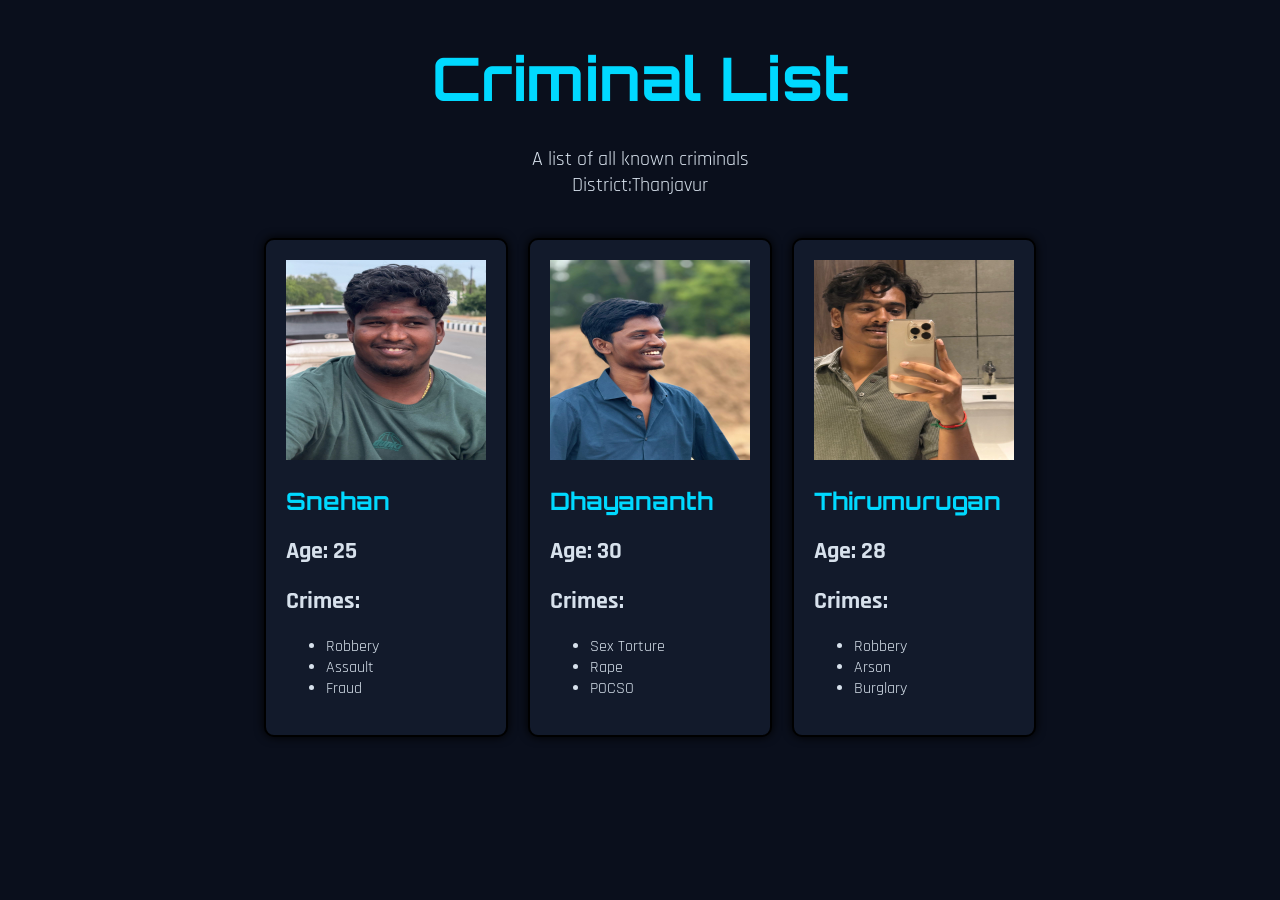
<file: Day04_Practice/index.html>
<!DOCTYPE html>
<html>
    <head>
        <title>Criminal List</title>
        <link rel="stylesheet" href="Criminallist.css">
        <link rel="preconnect" href="https://fonts.googleapis.com">
        <link href="https://fonts.googleapis.com/css2?family=Orbitron:wght@400;600&family=Rajdhani:wght@400;600&display=swap" rel="stylesheet">
    </head>
    <body>
        <header>
            <h1>Criminal List</h1>
            <p>A list of all known criminals<br>District:Thanjavur</p>
        </header>
        <section class="Criminals">
            <a href="https://www.instagram.com/snehan_1011/reels/?hl=en"></a>
            <div class="Eachcriminal">
                <img src="WhatsApp Image 2026-05-14 at 2.52.42 PM.jpeg" alt="Snehan" width="200" height="200">
                <h2 style="font-family: 'Orbitron', sans-serif; color: #00d9ff;">Snehan</h2>
                <h2>Age: 25</h2>
                <h2>Crimes:</h2>
                <ul>
                    <li>Robbery</li>
                    <li>Assault</li>
                    <li>Fraud</li>
                </ul>
            </div>

            <div class="Eachcriminal">
                <img src="WhatsApp Image 2026-05-14 at 2.52.42 PM (2).jpeg" alt="Dhayananth"width
                ="200" height="200">
                <h2 style="font-family: 'Orbitron', sans-serif; color: #00d9ff;">Dhayananth</h2>
                <h2>Age: 30</h2>
                <h2>Crimes:</h2>
                <ul>
                    <li>Sex Torture</li>
                    <li>Rape</li>
                    <li>POCSO</li>
                </ul>
            </div>

            <div class="Eachcriminal">
                <img src="WhatsApp Image 2026-05-14 at 2.52.42 PM (1).jpeg" alt="Thiru" width="200" height="200">
                <h2 style="font-family: 'Orbitron', sans-serif; color: #00d9ff;">Thirumurugan</h2>
                <h2>Age: 28</h2>
                <h2>Crimes:</h2>
                <ul>
                    <li>Robbery</li>
                    <li>Arson</li>
                    <li>Burglary</li>   
                </ul>
            </div>
        </section>
    </body>
</html>
</file>
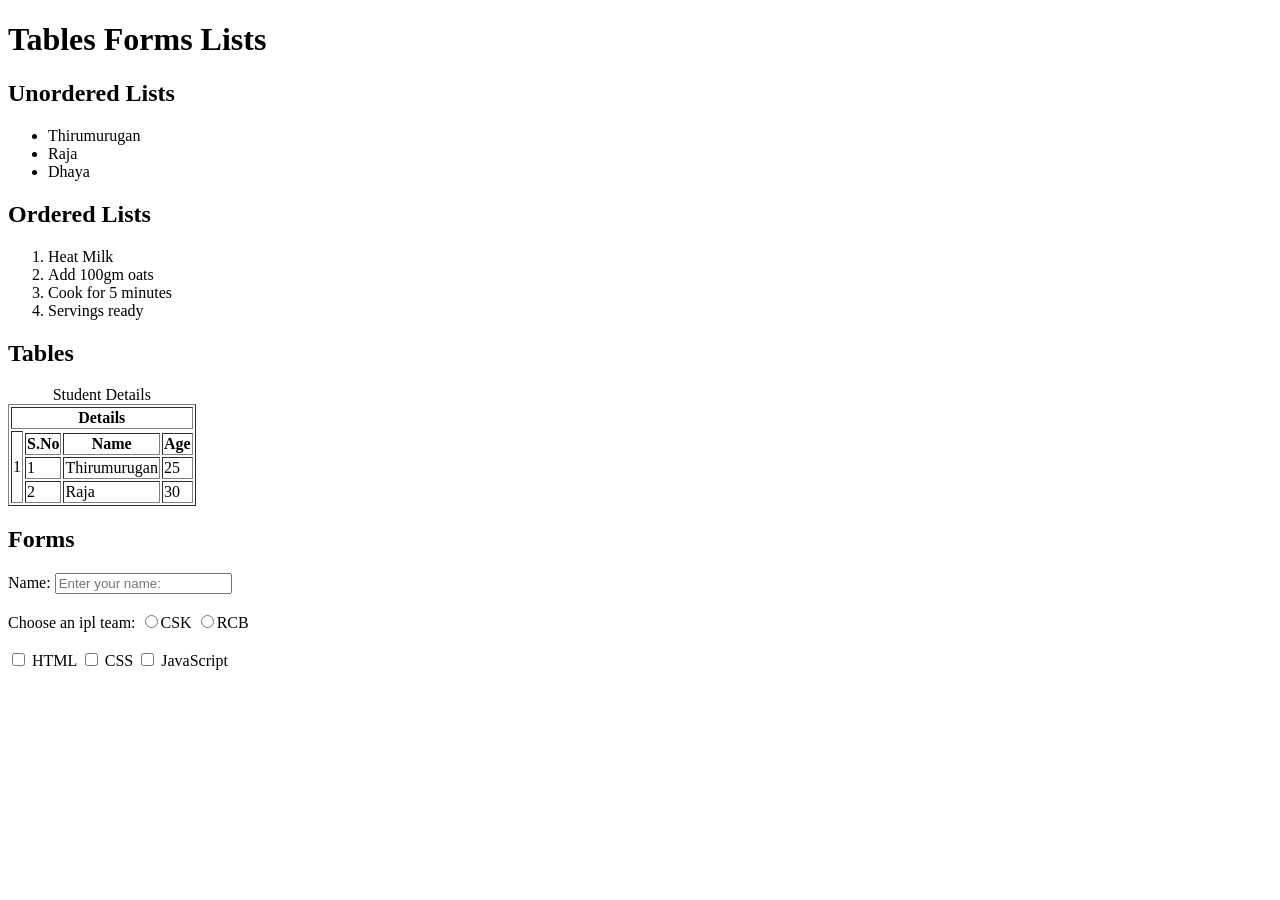
<file: Day01_Practice/HTML basics02.html>
<!DOCTYPE html>
<html>
    <title>HTML basics02</title> 
    <body>
        <h1>Tables Forms Lists</h1>
        <h2>Unordered Lists</h2>
        <ul>
            <li>Thirumurugan</li>
            <li>Raja</li>
            <li>Dhaya</li>
        </ul>
        <h2>Ordered Lists</h2>
        <ol>
            <li>Heat Milk</li>
            <li>Add 100gm oats</li>
            <li>Cook for 5 minutes</li>
            <li>Servings ready</li>
        </ol>
        <h2>Tables</h2>
        <table border="1">
            <caption>Student Details</caption>
            <tr>
                <th colspan="4">Details</th>
            </tr>
            <tr>
                <td rowspan="4">1</td>
            </tr>
            <tr>
                <th>S.No</th>
                <th>Name</th>
                <th>Age</th>
            </tr>
            <tr>
                <td>1</td>
                <td>Thirumurugan</td>
                <td>25</td>
            </tr>
            <tr>
                <td>2</td>
                <td>Raja</td>
                <td>30</td>
            </tr>
        </table>

        <h2>Forms</h2>
        <form>
            <label>Name:</label>
            <input type="text" placeholder="Enter your name:">
            <br><br>

            <label>Choose an ipl team:</label>
            <input type="radio" name="teamname">CSK
            <input type="radio" name="teamname">RCB<br><br>

            <input type="checkbox"> HTML
            <input type="checkbox"> CSS
            <input type="checkbox"> JavaScript<br><br>

            
        </form>
        
    </body>
</html>
</file>
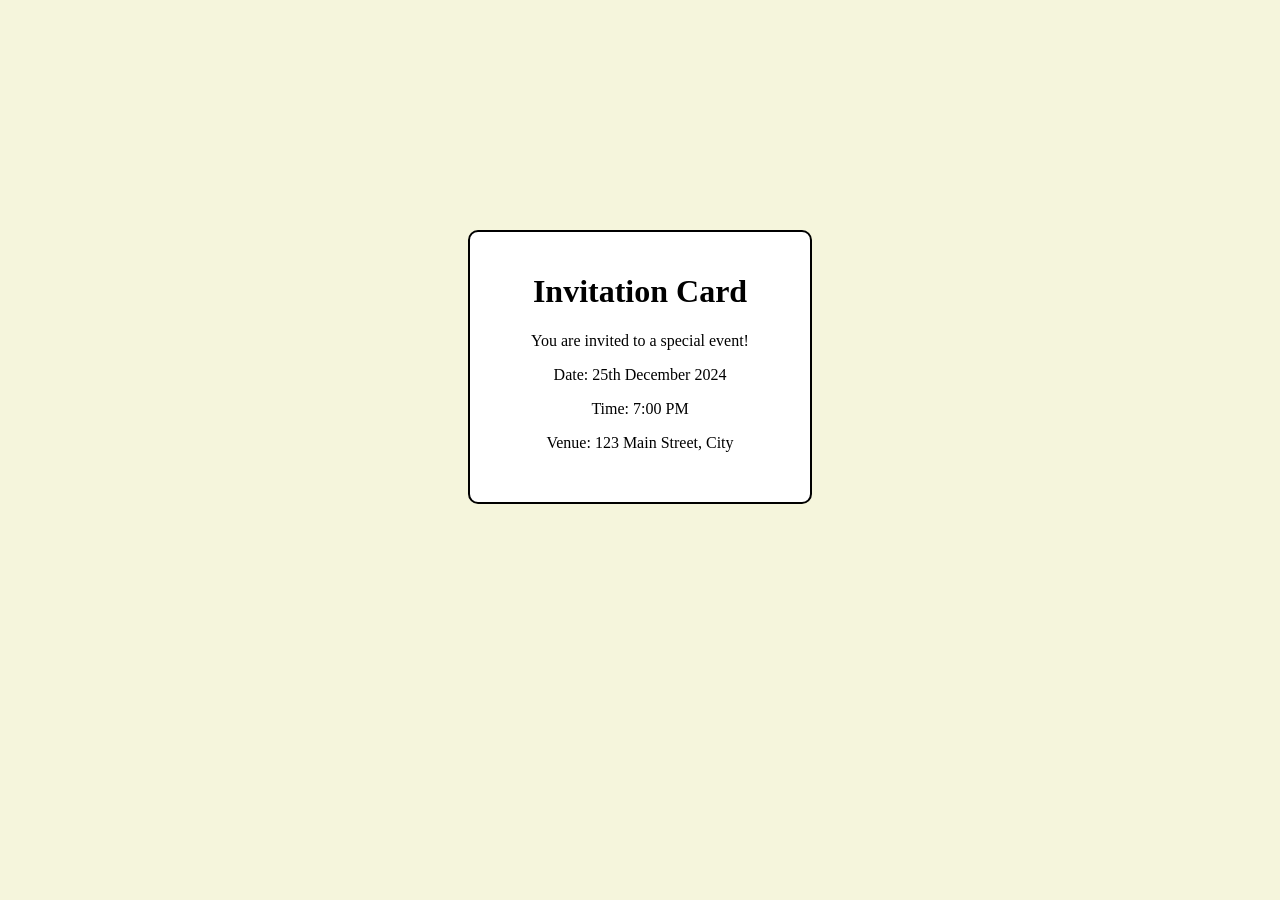
<file: Day02_Practice/CSSintro.html>
<!DOCTYPE html>
<html>
    <head>
        <title>Invitation Card</title>
        <link rel="stylesheet" href="CSS.css">
    </head>
    <body>
        <div class="box">
            <h1>Invitation Card</h1>
            <p>You are invited to a special event!</p>
            <p>Date: 25th December 2024</p>
            <p>Time: 7:00 PM</p>
            <p>Venue: 123 Main Street, City</p>
        </div>

    </body>
</html>
</file>
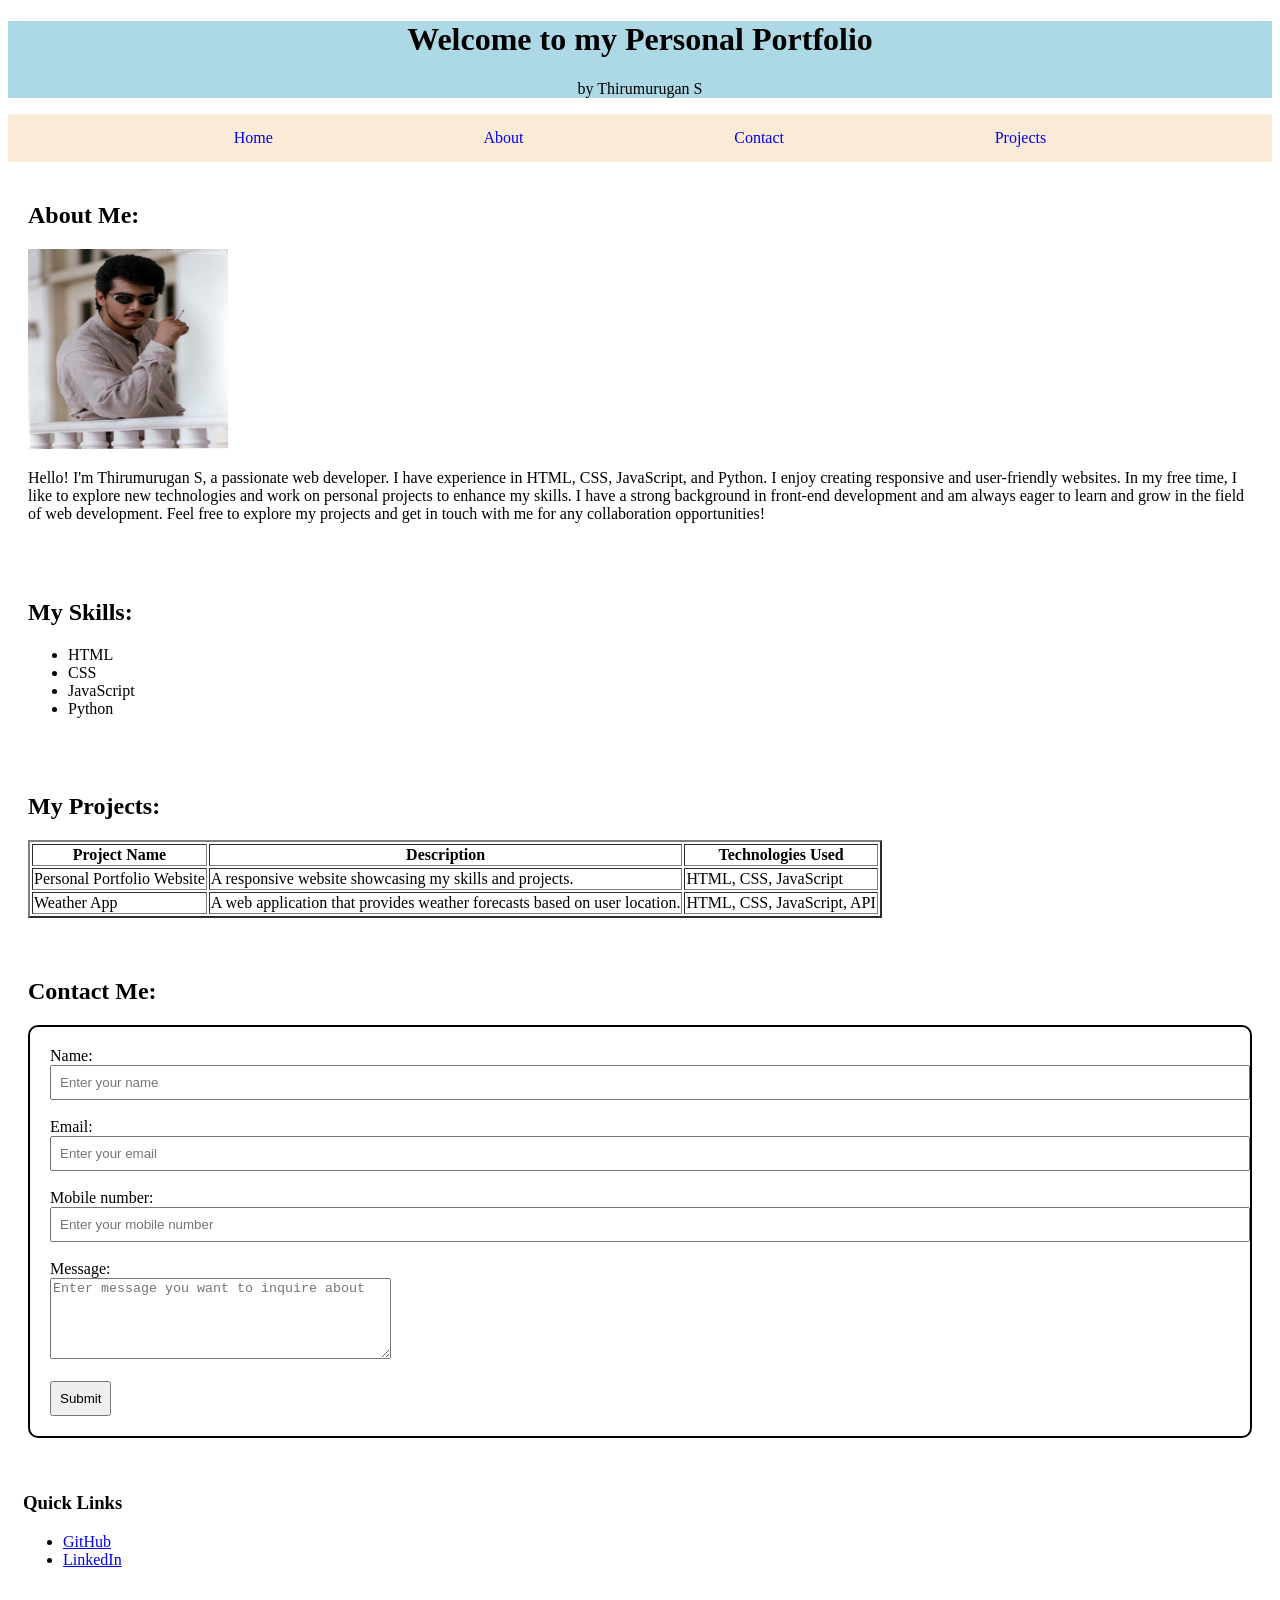
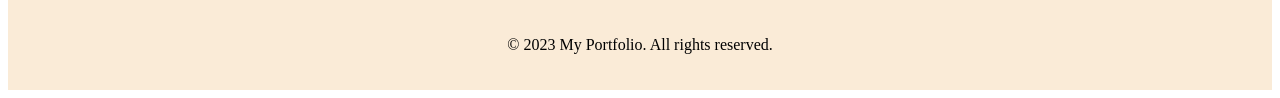
<file: Day02_Practice/Personal_Portfolio.html>
<!DOCTYPE html>
<html>
    <head>
        <title>My Personal Portfolio</title>
    </head>
    <body>
        <header style="text-align: center;background-color: lightblue;">
            <h1>Welcome to my Personal Portfolio</h1>
            <p>by Thirumurugan S</p>
        </header>

        <nav style="background-color: antiquewhite; display: flex; justify-content: space-evenly; padding: 15px;">
            <a href="#" style="text-decoration: none;">Home</a> 
            <a href="#" style="text-decoration: none;">About</a> 
            <a href="#" style="text-decoration: none;">Contact</a> 
            <a href="#" style="text-decoration: none;">Projects</a>
        </nav>

        <main>
            <section style="padding: 20px;">
                <h2>About Me:</h2>
                <img src="13a5717e4ceb744204c3efe0239c9ee6.jpg" alt="My photo" width="200" height="200">
                <p>Hello! I'm Thirumurugan S, a passionate web developer.
                I have experience in HTML, CSS, JavaScript, and Python. I enjoy creating responsive and user-friendly websites. In my free time, I like to explore new technologies and work on personal projects to enhance my skills.
                I have a strong background in front-end development and am always eager to learn and grow in the field of web development. Feel free to explore my projects and get in touch with me for any collaboration opportunities!
                </p>
            </section>

            <section style="padding: 20px;">
                <h2>My Skills:</h2>
                <ul>
                    <li>HTML</li>
                    <li>CSS</li>
                    <li>JavaScript</li>
                    <li>Python</li>
                </ul>

            </section>  
            
            <section style="padding: 20px;">
                <h2>My Projects:</h2>
                <table border="2">
                    <tr>
                        <th>Project Name</th>
                        <th>Description</th>
                        <th>Technologies Used</th>
                    </tr>
                    <tr>
                        <td>Personal Portfolio Website</td>
                        <td>A responsive website showcasing my skills and projects.</td>
                        <td>HTML, CSS, JavaScript</td>
                    </tr>
                    <tr>
                        <td>Weather App</td>
                        <td>A web application that provides weather forecasts based on user location.</td>
                        <td>HTML, CSS, JavaScript, API</td>
                    </tr>
                </table>

            </section>

            <section style="padding: 20px;">
                <h2>Contact Me:</h2>
                <form style="border: 2px solid black; padding: 20px width: 350px; border-radius: 10px;">
                    <div style="padding: 20px;;">

                        <label>Name:</label>
                        <input type="text" placeholder="Enter your name" style="width: 100%; padding: 8px;"><br><br>
    
                        <label>Email:</label>
                        <input type="email" placeholder="Enter your email" style="width: 100%; padding: 8px;"><br><br>
    
                        <label>Mobile number:</label>
                        <input type="tel" placeholder="Enter your mobile number" style="width: 100%; padding: 8px;"><br><br>
    
                        <label>Message:</label><br>
                        <textarea placeholder="Enter message you want to inquire about" rows="5" cols="40"></textarea><br><br>
                        <input type="submit" value="Submit" style="padding: 8px;">
                    </div>
                </form>
            </section>
        </main>
        <aside style="padding: 15px;">

        <h3>Quick Links</h3>

        <ul>
            <li>
                <a href="https://github.com" target="_blank">
                    GitHub
                </a>
            </li>

            <li>
                <a href="https://linkedin.com" target="_blank">
                    LinkedIn
                </a>
            </li>
        </ul>

    </aside>
    <footer style="background-color: antiquewhite; padding: 20px;">
        <p style="text-align: center;">&copy; 2023 My Portfolio. All rights reserved.</p>
    </footer>
</body>
</html>
</file>
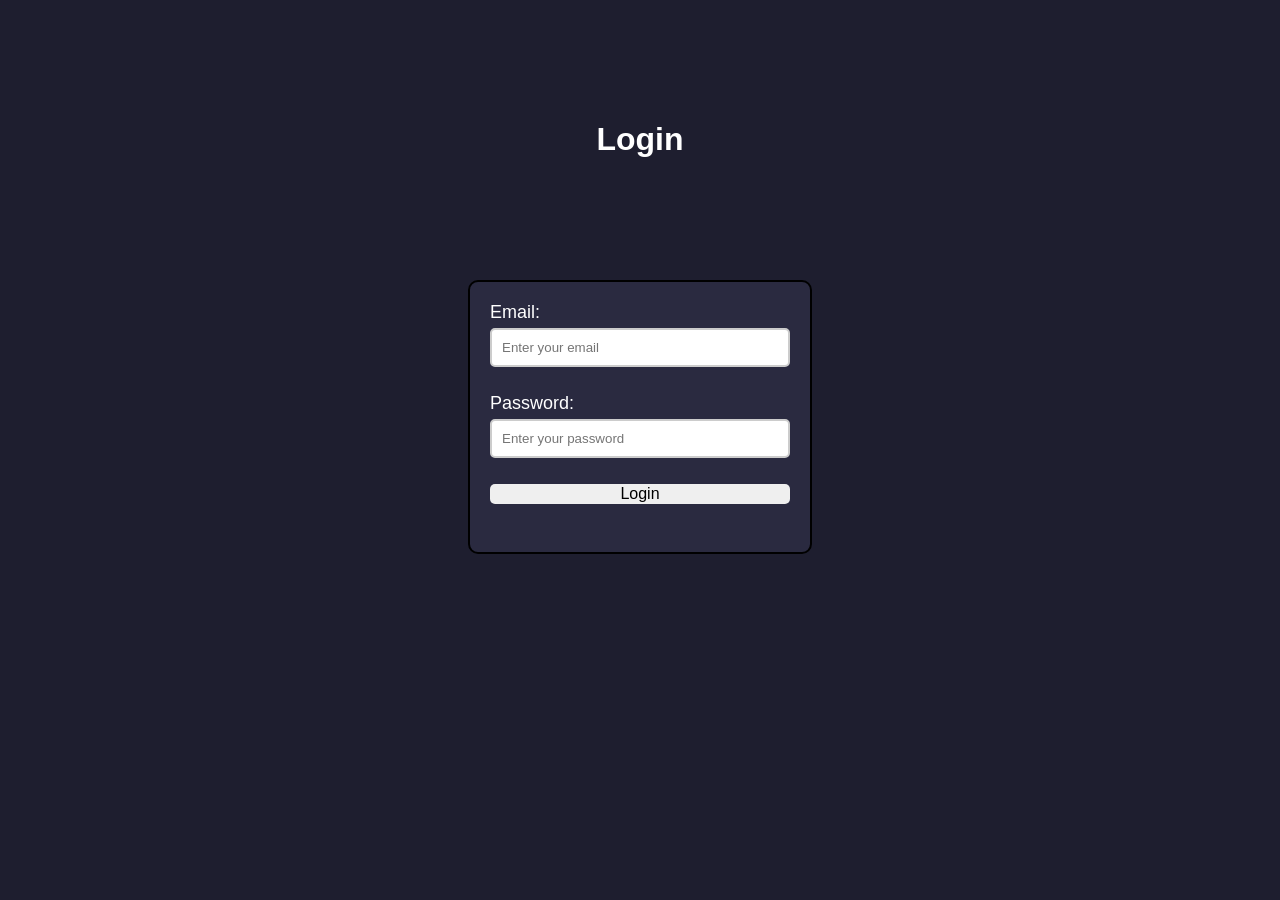
<file: Day03_Practice/Basic_CSS-loginpage.html>
<!DOCTYPE html>
<html>
    <head>
        <title>Login Page</title>
        <link rel="stylesheet" href="CSSlogin.css">
    </head>
    <body>
        <h1 style="text-align: center; color: white;padding: 100px;">Login</h1>
        <div class="logincontainer">
            <form>
                <div class="changes">

                    <label>Email:</label>
                    <input type="email" placeholder="Enter your email" required><br><br>
                </div>
                <div class="changes">
                    <label>Password:</label>
                    <input type="password" placeholder="Enter your password" required><br><br>
    
                </div>
                <button type="submit">Login</button>
            </form>
        </div>
    </body>
</html>
</file>
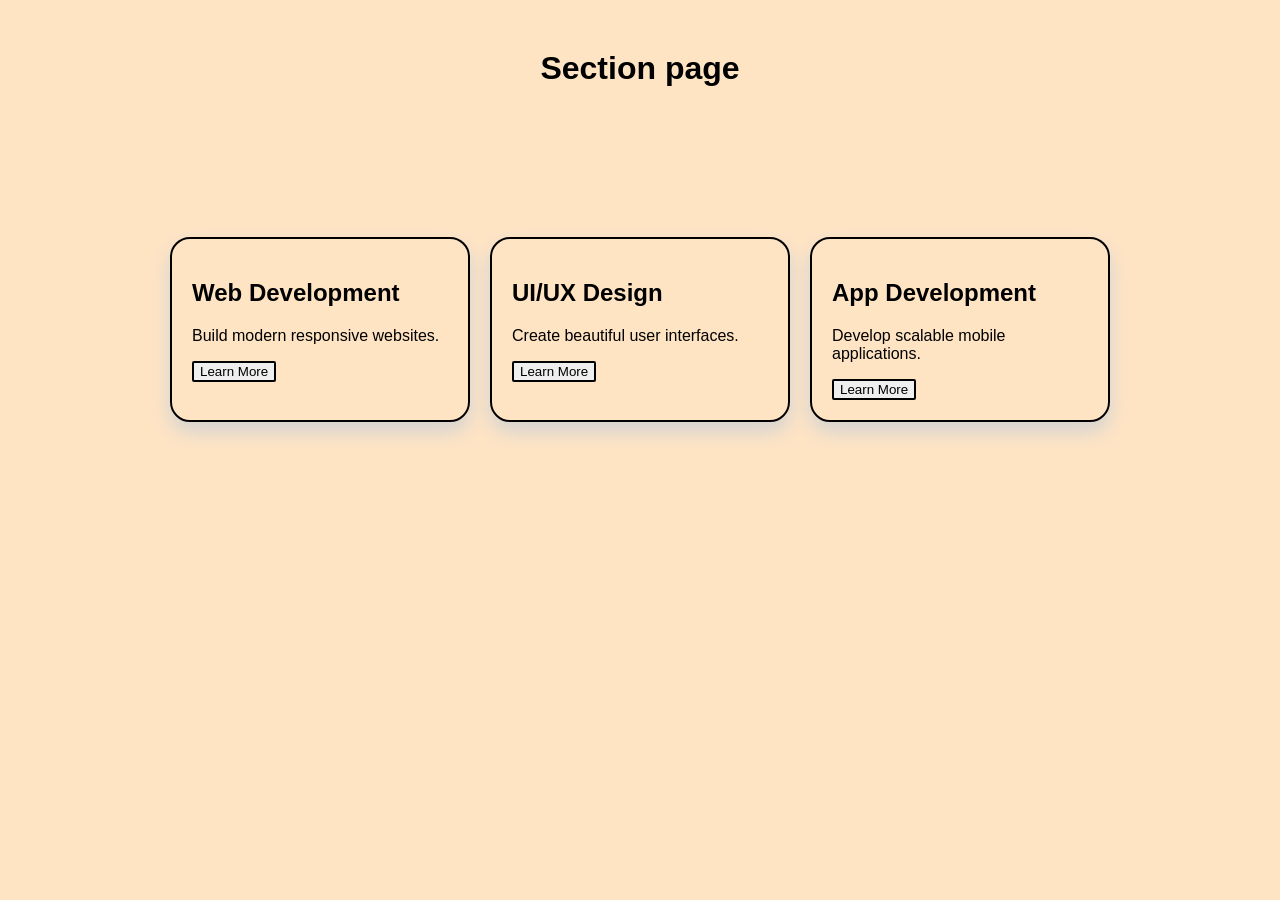
<file: Day04_Practice/Advancedflex.html>
<!DOCTYPE html>
<html>

<head>

    <title>Services Section</title>

    <link rel="stylesheet" href="Advflex.css    ">

</head>

<body>
    <header>
        <h1>Section page</h1>
    </header>

    <section class="services">

        <div class="card">

            <h2>Web Development</h2>

            <p>
                Build modern responsive websites.
            </p>

            <button>Learn More</button>

        </div>

        <div class="card">

            <h2>UI/UX Design</h2>

            <p>
                Create beautiful user interfaces.
            </p>

            <button>Learn More</button>

        </div>

        <div class="card">

            <h2>App Development</h2>

            <p>
                Develop scalable mobile applications.
            </p>

            <button>Learn More</button>

        </div>

    </section>

</body>

</html>
</file>
<file: Day04_Practice/Criminallist.css>
*{
    
    box-sizing: border-box;
}
body{
    background: #0a0f1c;
    color: #d7e1ec;
    font-family: 'Rajdhani', sans-serif;
    

}
header h1{
    text-align: center;
    margin-bottom: 30px;
    font-size: 60px;
    font-family: 'Orbitron', sans-serif;
    color: #00d9ff;
}
header p{
    text-align: center;
    font-size: 20px;
    margin-top: 0;
}
.Criminals{
    display: flex;
    justify-content: center;
   
    
    padding: 20px;
    
    
    gap: 20px;
    flex-wrap: wrap;
}
.Eachcriminal{
    align-items: center;
    width: fit-content;
    height: fit-content;
    border: 2px solid black;
    border-radius: 10px;
    padding: 20px;
    background: #121a2b;
    box-shadow: 0 0 10px black;


    
}
.Eachcriminal:hover{
    transform: translateY(-5px);
    transition: transform 0.2s ease;
    cursor: pointer;
}
</file>
<file: Day02_Practice/CSS.css>
body{
    background-color: beige;
}
h1{
    text-align: center;
    color: black;
}
.box{
    width: 300px;
    height: 230px;
    border: 2px solid black;
    margin: 230px auto;
    padding: 20px;
    background-color: white;
    border-radius: 10px;
}
p{
    text-align: center;
}
</file>
<file: Day03_Practice/CSSlogin.css>
body{
    background-color:#1e1e2f;
    font-family: Arial, Helvetica, sans-serif;
}

.logincontainer{
    width:300px;
    height:230px;
    background-color: #2a2a40;
    border: 2px solid black;
    border-radius: 10px;
    margin: auto;
    padding: 20px;
    color: white;
    text-align: justify;
}
.changes{
    margin-bottom: 8px;

}
button{
    width: 100%;
    
    border-radius: 5px;
    box-sizing: border-box;
    font-size: 16px;
    border: none;
    cursor: pointer;

}
label{
    display: block;
    margin-bottom: 5px;
    font-size: 18px;
}
input{
    width: 100%;
    padding: 10px;
    border-radius: 5px;
    border: 2px solid #ccc;
    box-sizing: border-box;
}
</file>
<file: Day04_Practice/Advflex.css>
*{
    box-sizing: border-box;
}
body{
    
    background-color: bisque;
    font-family: Arial, sans-serif;

}

.services{
    display: flex;
    justify-content: center;
    gap: 20px;
    margin-top: 100px;
    padding: 50px;
    
    
    

}

.card{
    width: 300px;
    border: 2px solid black;
    border-radius: 20px;
    box-sizing: border-box;
    padding: 20px;
    box-shadow: 0px 10px 20px lightgray;

}
.card button{
    border: 2px solid black;
    border-radius: 2px;
}
.card button:hover{
    background-color: black;
    color: white;
    cursor: pointer;
}
header h1{
    text-align: center;
    margin-top: 50px;
}

.card:hover {

    transform: translateY(-5px);
    transition: transform 0.2s ease;


}
</file>
